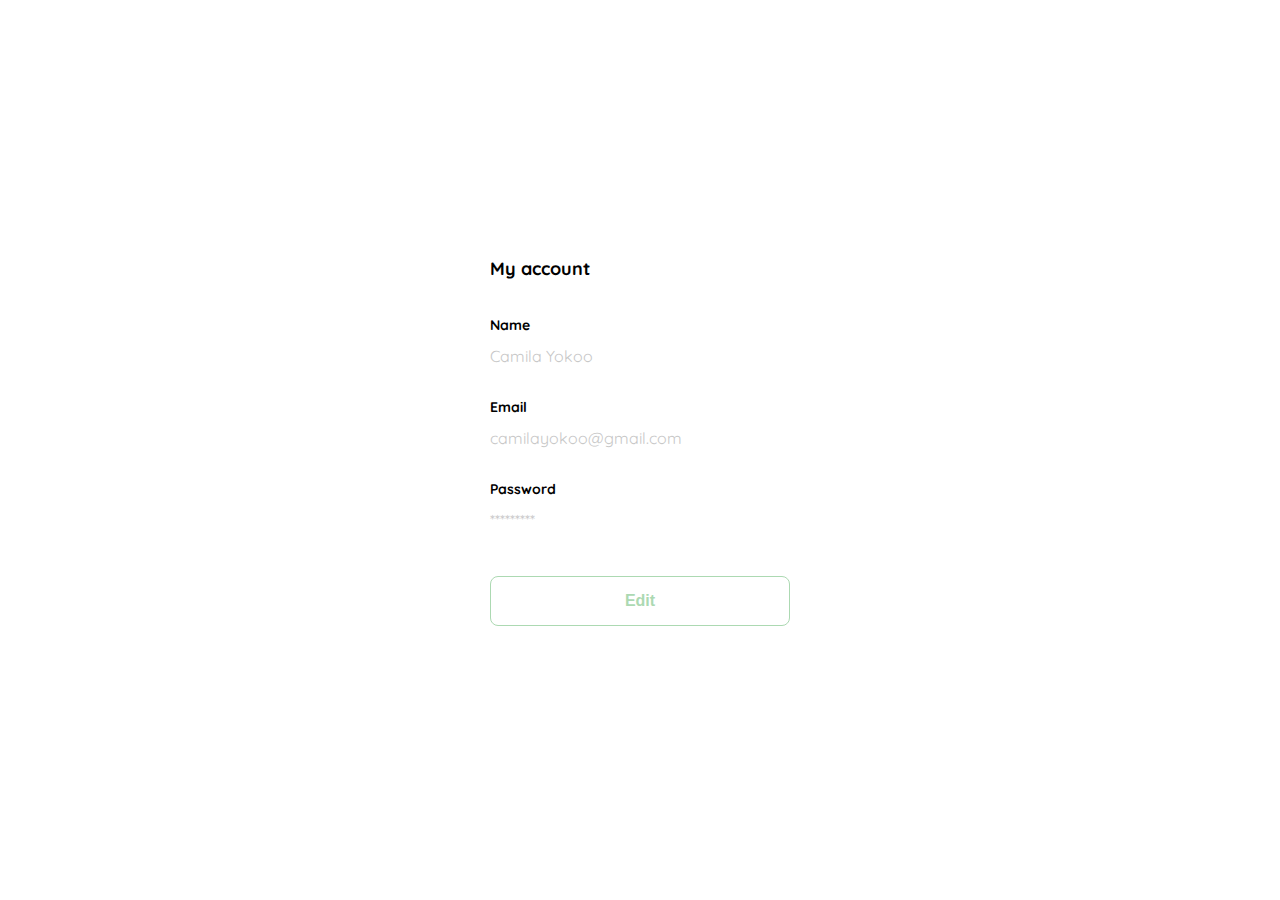
<file: my_account.html>
<!DOCTYPE html>
<html lang="en">
<head>
  <meta charset="UTF-8">
  <meta http-equiv="X-UA-Compatible" content="IE=edge">
  <meta name="viewport" content="width=device-width, initial-scale=1.0">
  <link rel="preconnect" href="https://fonts.googleapis.com">
  <link rel="preconnect" href="https://fonts.gstatic.com" crossorigin>
  <link href="https://fonts.googleapis.com/css2?family=Quicksand:wght@300;500;700&display=swap" rel="stylesheet">
  <title>Document</title>
  <style>
    :root {
      --white: #FFFFFF;
      --black: #000000;
      --very-light-pink: #C7C7C7;
      --text-input-field: #F7F7F7;
      --hospital-green: #ACD9B2;
      --sm: 14px;
      --md: 16px;
      --lg: 18px;
    }
    body {
      margin: 0;
      font-family: 'Quicksand', sans-serif;
    }
    .login {
      width: 100%;
      height: 100vh;
      display: grid;
      place-items: center;
    }
    .form-container {
      display: grid;
      grid-template-rows: auto 1fr auto;
      width: 300px;
    }
    .logo {
      width: 150px;
      margin-bottom: 48px;
      justify-self: center;
      display: none;
    }
    .title {
      font-size: var(--lg);
      margin-bottom: 36px;
      text-align: start;
    }
    .form {
      display: flex;
      flex-direction: column;
    }
    .form div {
      display: flex;
      flex-direction: column;
    }
    .label {
      font-size: var(--sm);
      font-weight: bold;
      margin-bottom: 4px;
    }
    .value {
      color: var(--very-light-pink);
      font-size: var(--md);
      margin: 8px 0 32px 0;
    }
    .secondary-button {
      background-color: var(--white);
      border-radius: 8px;
      border: 1px solid var(--hospital-green);
      color: var(--hospital-green);
      width: 100%;
      cursor: pointer;
      font-size: var(--md);
      font-weight: bold;
      height: 50px;
    }
    .login-button {
      margin-top: 14px;
      margin-bottom: 30px;
    }
    @media (max-width: 640px) {
      .form-container {
        height: 100%;
      }
      .form {
        height: 100%;
        justify-content: space-between;
      }
    }
  </style>
</head>
<body>
  <div class="login">
    <div class="form-container">
      <h1 class="title">My account</h1>

      <form action="/" class="form">
        <div>
          <label for="name" class="label">Name</label>
          <p class="value">Camila Yokoo</p>

          <label for="email" class="label">Email</label>
          <p class="value">camilayokoo@gmail.com</p>

          <label for="password" class="label">Password</label>
          <p class="value">*********</p>
        </div>

        <input type="submit" value="Edit" class="secondary-button login-button">
      </form>
    </div>
  </div>
</body>
</html>
</file>
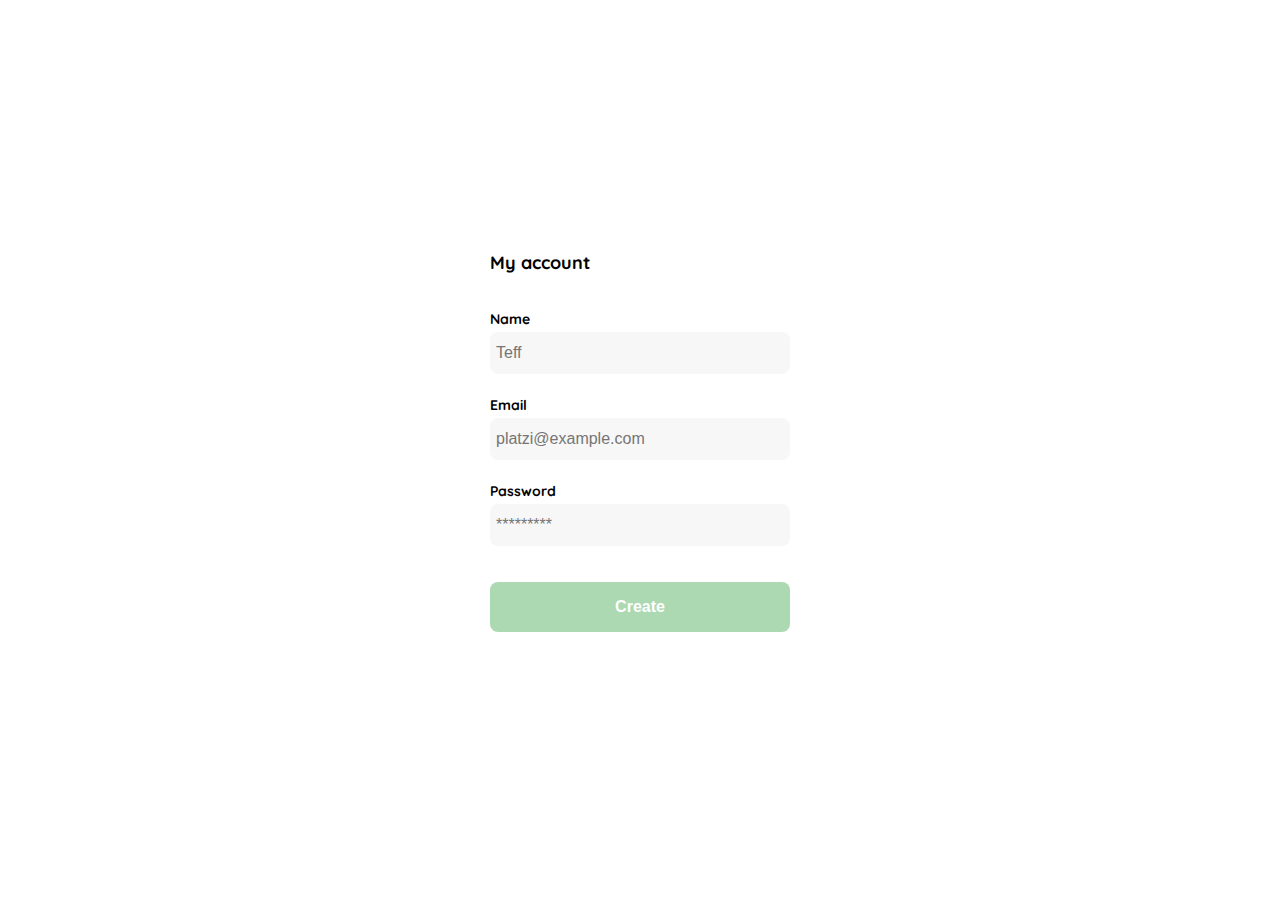
<file: register.html>
<!DOCTYPE html>
<html lang="en">
<head>
  <meta charset="UTF-8">
  <meta http-equiv="X-UA-Compatible" content="IE=edge">
  <meta name="viewport" content="width=device-width, initial-scale=1.0">
  <link rel="preconnect" href="https://fonts.googleapis.com">
  <link rel="preconnect" href="https://fonts.gstatic.com" crossorigin>
  <link href="https://fonts.googleapis.com/css2?family=Quicksand:wght@300;500;700&display=swap" rel="stylesheet">
  <title>Document</title>
  <style>
    :root {
      --white: #FFFFFF;
      --black: #000000;
      --very-light-pink: #C7C7C7;
      --text-input-field: #F7F7F7;
      --hospital-green: #ACD9B2;
      --sm: 14px;
      --md: 16px;
      --lg: 18px;
    }
    body {
      margin: 0;
      font-family: 'Quicksand', sans-serif;
    }
    .login {
      width: 100%;
      height: 100vh;
      display: grid;
      place-items: center;
    }
    .form-container {
      display: grid;
      grid-template-rows: auto 1fr auto;
      width: 300px;
    }
    .logo {
      width: 150px;
      margin-bottom: 48px;
      justify-self: center;
      display: none;
    }
    .title {
      font-size: var(--lg);
      margin-bottom: 36px;
      text-align: start;
    }
    .form {
      display: flex;
      flex-direction: column;
    }
    .form div {
      display: flex;
      flex-direction: column;
    }
    .label {
      font-size: var(--sm);
      font-weight: bold;
      margin-bottom: 4px;
    }
    .input {
      background-color: var(--text-input-field);
      border: none;
      border-radius: 8px;
      height: 30px;
      font-size: var(--md);
      padding: 6px;
      margin-bottom: 12px;
    }
    .input-name,
    .input-email,
    .input-password {
      margin-bottom: 22px;
    }
    .primary-button {
      background-color: var(--hospital-green);
      border-radius: 8px;
      border: none;
      color: var(--white);
      width: 100%;
      cursor: pointer;
      font-size: var(--md);
      font-weight: bold;
      height: 50px;
    }
    .login-button {
      margin-top: 14px;
      margin-bottom: 30px;
    }
    @media (max-width: 640px) {
      .form-container {
        height: 100%;
      }
      .form {
        height: 100%;
        justify-content: space-between;
      }
    }
  </style>
</head>
<body>
  <div class="login">
    <div class="form-container">
      <h1 class="title">My account</h1>

      <form action="/" class="form">
        <div>
          <label for="name" class="label">Name</label>
          <input type="text" id="name" placeholder="Teff" class="input input-name">

          <label for="email" class="label">Email</label>
          <input type="text" id="email" placeholder="platzi@example.com" class="input input-email">

          <label for="password" class="label">Password</label>
          <input type="password" id="password" placeholder="*********" class="input input-password">
        </div>

        <input type="submit" value="Create" class="primary-button login-button">
      </form>
    </div>
  </div>
</body>
</html>
</file>
